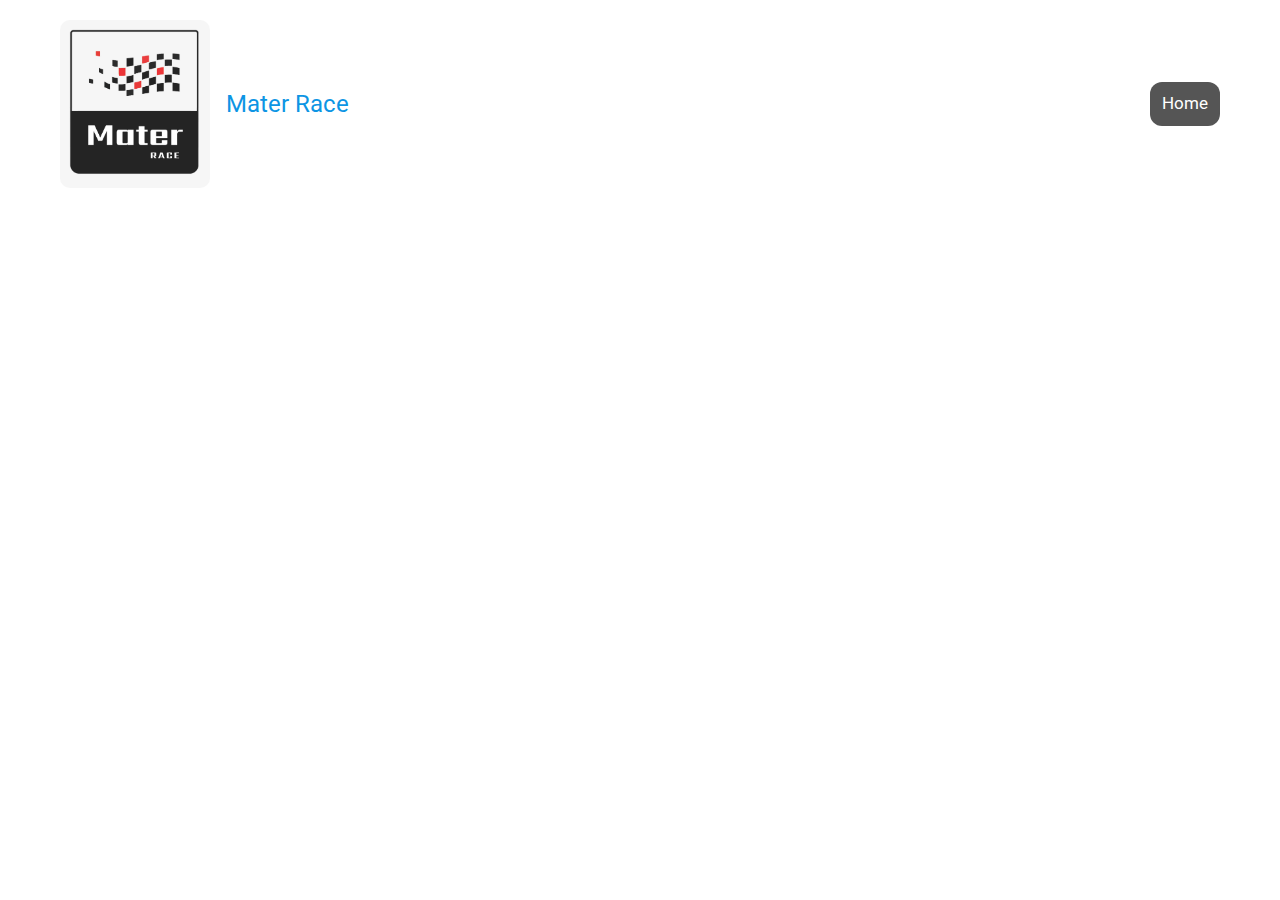
<file: website-corrida-externa/index.html>
<!DOCTYPE html>

<html lang="pt-br">

<head>
    <meta charset="UTF-8">

    <meta http-equiv="X-UA-Compatible" content="IE=edge">

    <meta name="viewport" content="width=device-width, initial-scale=1.0">

    <meta name="drescription" content="Site da competição de corrida de carrinhos, organizada pela turma do 
    Quinto Período do curso de Sistemas de Informação do Centro Universitário UNIMATER 2023.">

    <link href="https://fonts.googleapis.com/css2?family=Roboto:wght@300;400;500;700&display=swap" rel="stylesheet">

    <link rel="stylesheet" href="./assets/css/normalize.css">

    <link rel="stylesheet" href="./assets/css/style-index.css">

    <link rel="canonical" href="https://materrace.materdei.edu.br/ccem">

    <title>Mater Race</title>

</head>

<body>

    <header>

        <div class="container">
    
            <div class="brand">
    
                <img src="./assets/img/imglogo1.png" alt="Logomarca">
    
                <h6>Mater Race</h6>
    
            </div>
    
            <nav>
    
                <div class="header-navbar">
    
                    <a class="zoom" href="index.html"><i class="fa fa-fw fa-home" aria-hidden="true"></i>Home</a>
    
                </div>
                    
            </nav>
    
        </div>

    </header>

    <main>



    </main>

    <footer>



    </footer>
    
</body>

</html>
</file>
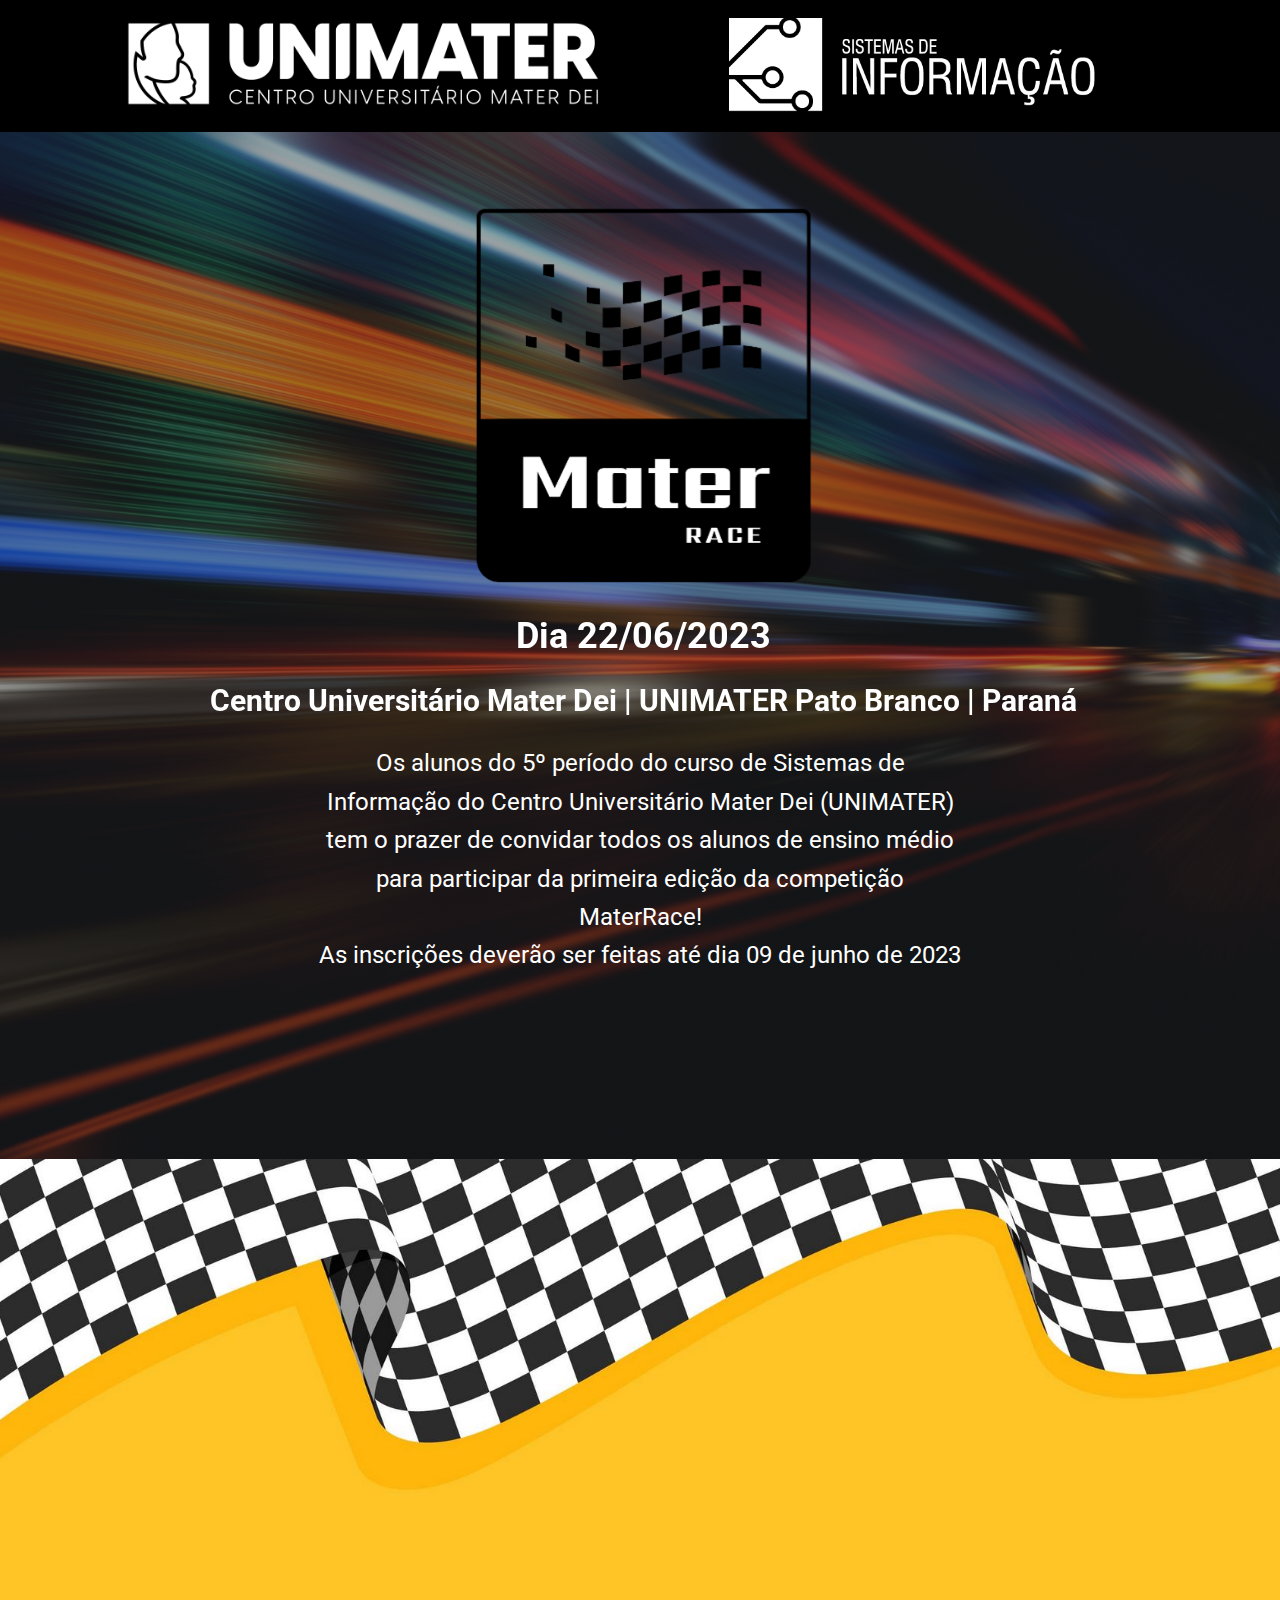
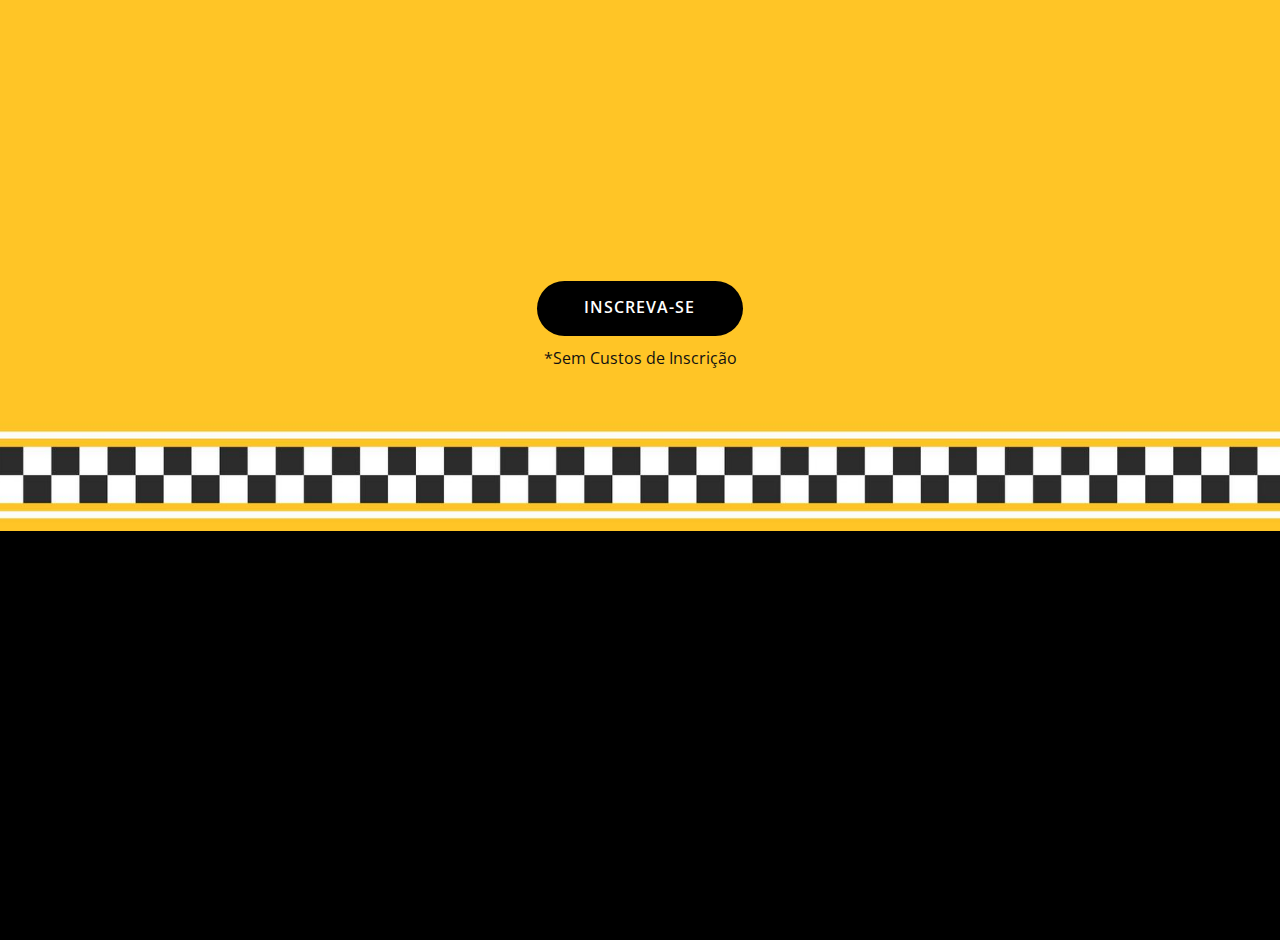
<file: website-corrida-externa/MaterRace.html>
<!DOCTYPE html>
<html style="font-size: 16px;" lang="pt"><head>
    <meta name="viewport" content="width=device-width, initial-scale=1.0">
    <meta charset="utf-8">
    <meta name="keywords" content="">
    <meta name="description" content="">
    <title>MaterRace</title>
    <link rel="stylesheet" href="nicepage.css" media="screen">
<link rel="stylesheet" href="MaterRace.css" media="screen">
    <script class="u-script" type="text/javascript" src="jquery.js" defer=""></script>
    <script class="u-script" type="text/javascript" src="nicepage.js" defer=""></script>
    <meta name="generator" content="Nicepage 5.10.10, nicepage.com">
    <link id="u-theme-google-font" rel="stylesheet" href="https://fonts.googleapis.com/css?family=Roboto:100,100i,300,300i,400,400i,500,500i,700,700i,900,900i|Open+Sans:300,300i,400,400i,500,500i,600,600i,700,700i,800,800i">
    
    
    
    
    <script type="application/ld+json">{
		"@context": "http://schema.org",
		"@type": "Organization",
		"name": "",
		"logo": "images/materdei.png"
}</script>
    <meta name="theme-color" content="#478ac9">
    <meta property="og:title" content="MaterRace">
    <meta property="og:type" content="website">
  <meta data-intl-tel-input-cdn-path="intlTelInput/" /></head>
  <body class="u-body u-xl-mode" data-lang="pt"><header class="u-black u-clearfix u-header u-header" id="sec-965d"><div class="u-clearfix u-sheet u-sheet-1">
        <a href="https://www.materdei.edu.br/pt" class="u-image u-logo u-image-1" data-image-width="2300" data-image-height="400">
          <img src="images/materdei.png" class="u-logo-image u-logo-image-1">
        </a>
        <a href="https://www.materdei.edu.br/pt/graduacao/12/sistemas-de-informacao/" class="u-image u-logo u-image-2" data-image-width="2324" data-image-height="572">
          <img src="images/sistemas.png" class="u-logo-image u-logo-image-2">
        </a>
      </div></header>
    <section class="u-align-center u-clearfix u-image u-shading u-section-1" id="carousel_9e41" data-image-width="4000" data-image-height="2836">
      <div class="u-clearfix u-sheet u-sheet-1">
        <div class="u-clearfix u-expanded-width u-gutter-0 u-layout-wrap u-layout-wrap-1">
          <div class="u-gutter-0 u-layout" style="">
            <div class="u-layout-row" style="">
              <div class="u-align-center u-container-style u-layout-cell u-shape-rectangle u-size-60 u-layout-cell-1" data-animation-out="1">
                <div class="u-container-layout u-container-layout-1">
                  <img class="u-image u-image-contain u-image-round u-preserve-proportions u-radius-10 u-image-1" src="images/1.png" alt="" data-image-width="1563" data-image-height="1563">
                  <img class="u-image u-image-contain u-image-2" src="images/1.png" data-image-width="1563" data-image-height="1563" data-animation-name="customAnimationIn" data-animation-duration="1500" data-animation-delay="0" data-animation-direction="Up">
                  <h4 class="u-text u-text-1" data-animation-name="customAnimationIn" data-animation-duration="1500" data-animation-delay="0">Dia 22/06/2023</h4>
                  <h4 class="u-text u-text-2" data-animation-direction="Up" data-animation-duration="1500"> Centro Universitário Mater Dei | UNIMATER ﻿Pato Branco | Paraná</h4>
                  <p class="u-custom-font u-heading-font u-large-text u-text u-text-variant u-text-3" data-animation-direction="Up" data-animation-duration="1500"> Os alunos do 5º período do curso de Sistemas de Informação do Centro
Universitário Mater Dei (UNIMATER) tem o prazer de convidar todos os alunos
de ensino médio para participar da primeira edição da competição MaterRace!<br>As inscrições deverão ser feitas até dia 09 de junho de 2023<br>
                  </p>
                </div>
              </div>
            </div>
          </div>
        </div>
      </div>
    </section>
    <section class="u-align-center u-clearfix u-image u-section-2" id="carousel_1270" data-image-width="3000" data-image-height="2000">
      <div class="u-clearfix u-sheet u-sheet-1">
        <p class="u-align-center u-large-text u-text u-text-variant u-text-1" data-animation-name="customAnimationIn" data-animation-duration="1500" data-animation-delay="0">O carro deve ser obrigatoriamente construído pela equipe, ter design
original e não pode ser adquirido de terceiros.<br>
          <br>O carro deve conter no mínimo 3 (três) rodas e no máximo 6 (seis) rodas&nbsp;sendo que, a roda de tração do carro deve ser entre 10 cm e 15 cm de
diâmetro no máximo.<br>
          <br>O tamanho máximo do carro deve ser de:&nbsp;<br>Comprimento: 30cm&nbsp;<br>Largura: 20cm&nbsp;<br>&nbsp;Altura: 30cm<br>
          <br>As equipes deverão percorrer até 30 voltas da distância estipulada no
percurso (item 5) então terão de dimensionar a quantidade de baterias de
acordo com este requerimento<br>
        </p>
        <p class="u-align-center u-large-text u-text u-text-variant u-text-2" data-animation-name="customAnimationIn" data-animation-duration="1500" data-animation-delay="0">A equipe deve conter 4 (quatro) alunos e 1 (um) professor
responsável.<br>
          <br>O capitão da equipe deverá se inscrever e posteriormente informar os
demais dados: nome da equipe, nome dos integrantes.<br>
          <br>É permitida a participação de mais d<span style="font-weight: 400;">
            <span style="font-weight: 700;"></span>
          </span>e uma equipe da mesma instituição
de ensino.<br>
          <br>A competição acontecerá em 22 de junho de 2023 no Cen​​​tro universitário
Mater Dei, as provas iniciarão as 20 horas.<br>
          <br>Sistema de controle do veículo deve possuir como base o Arduino,&nbsp;Para modalidade de corrida com controle manual do veículo, pode-se
fazer o uso de rádio controle.<br>
          <br>
        </p>
        <a href="https://docs.google.com/forms/d/1kPfOIFL2LmM1pXT-ComLkGiSyY7mI3EiDealcbZFvV0/viewform?edit_requested=true" class="u-active-palette-3-base u-align-center u-black u-border-none u-btn u-btn-round u-button-style u-hover-palette-5-dark-1 u-radius-50 u-text-active-white u-text-body-alt-color u-text-hover-white u-btn-1">Inscreva-se</a>
        <div class="u-list u-list-1">
          <div class="u-repeater u-repeater-1"></div>
        </div>
        <p class="u-align-center u-large-text u-text u-text-variant u-text-3">*Sem Custos de Inscrição</p>
      </div>
    </section>
    <section class="u-black u-clearfix u-section-3" id="carousel_686e">
      <div class="u-clearfix u-sheet u-valign-middle-sm u-sheet-1">
        <p class="u-text u-text-default u-text-1">&nbsp;&nbsp;</p>
        <div class="u-clearfix u-expanded-width u-layout-wrap u-layout-wrap-1">
          <div class="u-layout">
            <div class="u-layout-row">
              <div class="u-container-style u-layout-cell u-left-cell u-size-30 u-layout-cell-1" data-animation-name="customAnimationIn" data-animation-duration="1500">
                <div class="u-container-layout u-container-layout-1">
                  <h3 class="u-text u-text-white u-text-2">Entre em contato</h3>
                  <div class="u-clearfix u-expanded-width u-group-elements u-group-elements-1">
                    <h6 class="u-text u-text-white u-text-3">Email</h6>
                    <a href=mailto:materrace@unimater.edu.br?subject="link HTML">materrace@unimater.edu.br</a>
                  </div>
                </div>
              </div>
              <div class="u-container-style u-layout-cell u-size-30 u-layout-cell-2" data-animation-name="customAnimationIn" data-animation-duration="1500" data-animation-delay="500">
                <div class="u-container-layout u-container-layout-2"></div>
              </div>
            </div>
          </div>
        </div>
      </div>
    </section>
  
</body></html>
</file>
<file: website-corrida-externa/assets/css/style-index.css>
* {
    margin: 0;
    padding: 0;
}

body {
    font-family: 'Roboto', sans-serif;
}

.container {
    max-width: 1160px;
    margin: 0 auto;
}

header {
    padding: 20px 20px 0 20px;
}

header .container {
    display: flex;
    flex-direction: row;
    justify-content: space-between;
    align-items: center;
}

header .brand {
    display: flex;
    flex-direction: row;
    align-items: center;
    gap: 16px;
}

header .brand img {
    width: 150px;
    border-radius: 10px;
}

header .brand h6 {
    font-size: 24px;
    color: #0d95e4;
    font-weight: 400;
    line-height: 30px;
    border-bottom: 1px #0d95e4;
}

header .header-navbar {
    width: 100%;
    background-color: #555;
    overflow: hidden;
    border-radius: 12px;
    gap: 4px;
}
  
header .header-navbar a {
    float: left;
    text-align: center;
    padding: 12px;
    color: white;
    text-decoration: none;
    font-size: 17px;
}
  
header .header-navbar a:hover {
    background-color: #000;
}

.zoom:hover {
    transform: scale(1.2);
}

header .active {
    background-color: #04AA6D;
}
</file>
